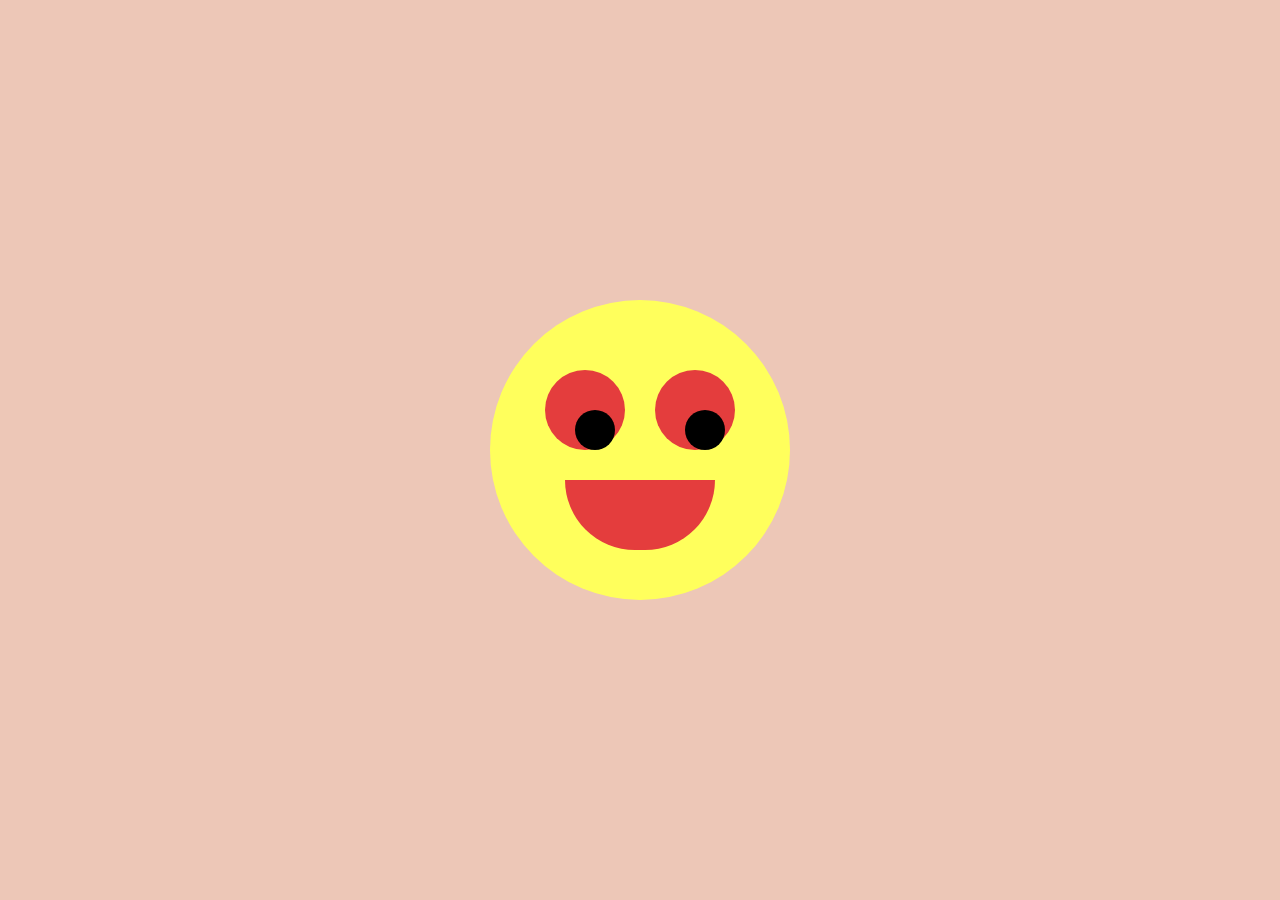
<file: 2nd/index1.html>
<!DOCTYPE html>
<html lang="en">
<head>
    <meta charset="UTF-8">
    <meta http-equiv="X-UA-Compatible" content="IE=edge">
    <meta name="viewport" content="width=device-width, initial-scale=1.0">
    <title>Document</title>
    
    <style>
        * {
      margin:0;
      padding:0;
      box-sizing:border-box;
    }
    
    body {
      display:flex;
      justify-content:center;
      align-items:center;
      min-height:100vh;
      background-color:#edc7b7;
    }
    
    .face {
      position:relative;
      width:300px;
      height:300px;
      border-radius:50%;
      background:#ffff5c;
      display:flex;
      justify-content:center;
      align-items:center;
      border: black 3px;
    }
    
    .face::before {
      content:'';
      position:absolute;
      width:150px;
      height:70px;
      background:rgb(228, 61, 61);
      top:180px;
      border-bottom-left-radius:70px;
      border-bottom-right-radius:70px;
      transition:.35s;
    }
    
    .face:hover::before {
      content:'';
      position:absolute;
      width:50px;
      height:50px;
      background:rgb(19, 18, 18);
      top:200px;
      border-radius:50%;
      transition:0.25s;
    }
    
    
    .eyes {
      position:relative;
      display:flex;
      top:0; 
    }
    
    .eyes .eye {
      position:relative;
      display:block;
      width:80px;
      height:80px;
      border-radius:50%;
      background:rgb(228, 61, 61);
      top:-40px;
      justify-content:space-around;
      align-items:space-around;
      margin:0 15px;
    }
    
    .eyes .eye::before {
      content:'';
      position:absolute;
      top:50%;
      left:30px;
      margin:20px 20px;
      transform:translate(-50%, -50%);
      width:40px;
      height:40px;
      border-radius:50%;
      background:black;
    }
    </style>
</head>
<body>
    <body>
            <div class="face">
              <div class="eyes">
                <div class="eye">
                </div>
                <div class="eye">
                </div>
                <div class=mouth></div>
              </div>
            </div>

          <script>
            document.querySelector('body').addEventListener('mousemove',eyeball);
            function eyeball(){
                var eye= document.querySelectorAll(".eye");
                eye.forEach(function(eye){
                    let x=(eye.getBoundingClientRect().left)+(eye.clientWidth/2);
                    let y= (eye.getBoundingClientRect().top)+(eye.clientHeight/2);
                    let radian=Math.atan2(event.pageX-x,event.pageY-y);
                    let rot=(radian*(180/Math.PI)*-1)-320;
                    eye.style.transform="rotate("+rot+"deg)";
                })
            }
          </script>
      </body>
</body>
</html>
</file>
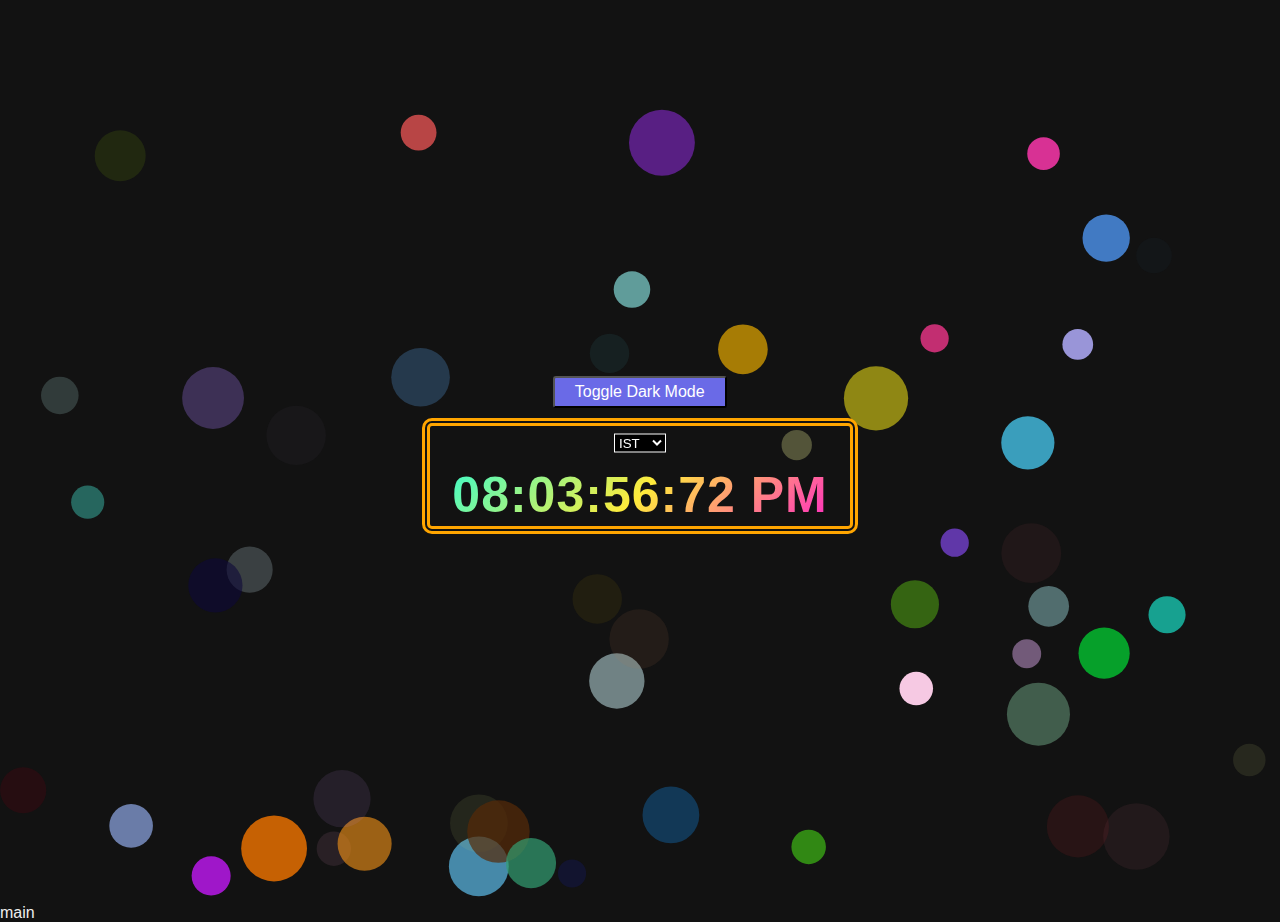
<file: 3rd/index3.html>
<!DOCTYPE html>
<html lang="en" dir="ltr">

<head>
  <meta charset="utf-8">
  <title>Digital Clock</title>
  <link rel="stylesheet" href="style.css">
</head>

<body class="dark-theme || light-theme">

  <canvas id="canvas"></canvas>
  <div class="center">
    <button class=" btn-toggle">Toggle Dark Mode</button>

    <div  class="wrapper">
      <div class="display">
        <div class="timezone">
          <select name="TimeZone" id="TimeZone">
          
          </select>
        </div>
        <div id="time"></div>
      </div>
    </div>
  </div>
  
 main
  <script src="3.js"></script>



  <script>
   

  const btn = document.querySelector('.btn-toggle');


btn.addEventListener('click', function() {

  document.body.classList.toggle('dark-theme');  
})


    console.log("Hello World");

    var canvas = document.getElementById("canvas");
    var c = canvas.getContext("2d");
    var tx = window.innerWidth;
    var ty = window.innerHeight;
    canvas.width = tx;
    canvas.height = ty;
    //c.lineWidth= 5;
    //c.globalAlpha = 0.5;

    var mousex = 0;
    var mousey = 0;

    addEventListener("mousemove", function() {
      mousex = event.clientX;
      mousey = event.clientY;
    });


    var grav = 0.99;
    c.strokeWidth=5;
    function randomColor() {
      return (
        "rgba(" +
        Math.round(Math.random() * 250) +
        "," +
        Math.round(Math.random() * 250) +
        "," +
        Math.round(Math.random() * 250) +
        "," +
        Math.ceil(Math.random() * 10) / 10 +
        ")"
      );
    }

    function Ball() {
      this.color = randomColor();
      this.radius = Math.random() * 20 + 14;
      this.startradius = this.radius;
      this.x = Math.random() * (tx - this.radius * 2) + this.radius;
      this.y = Math.random() * (ty - this.radius);
      this.dy = Math.random() * 2;
      this.dx = Math.round((Math.random() - 0.5) * 10);
      this.vel = Math.random() /5;
      this.update = function() {
        c.beginPath();
        c.arc(this.x, this.y, this.radius, 0, 2 * Math.PI);
        c.fillStyle = this.color;
        c.fill();
        //c.stroke();
      };
    }

    var bal = [];
    for (var i=0; i<50; i++){
        bal.push(new Ball());
    }

    function animate() {    
      if (tx != window.innerWidth || ty != window.innerHeight) {
        tx = window.innerWidth;
        ty = window.innerHeight;
        canvas.width = tx;
        canvas.height = ty;
      }
      requestAnimationFrame(animate);
      c.clearRect(0, 0, tx, ty);
      for (var i = 0; i < bal.length; i++) {
        bal[i].update();
        bal[i].y += bal[i].dy;
        bal[i].x += bal[i].dx;
        if (bal[i].y + bal[i].radius >= ty) {
          bal[i].dy = -bal[i].dy * grav;
        } else {
          bal[i].dy += bal[i].vel;
        }    
        if(bal[i].x + bal[i].radius > tx || bal[i].x - bal[i].radius < 0){
            bal[i].dx = -bal[i].dx;
        }
        if(mousex > bal[i].x - 20 && 
          mousex < bal[i].x + 20 &&
          mousey > bal[i].y -50 &&
          mousey < bal[i].y +50 &&
          bal[i].radius < 70){
            //bal[i].x += +1;
            bal[i].radius +=5; 
          } else {
            if(bal[i].radius > bal[i].startradius){
              bal[i].radius += -5;
            }
          }
          
        //forloop end
        }
    //animation end
    }

    animate();

    setInterval(function() {
      bal.push(new Ball());
      bal.splice(0, 1);
    }, 400);


  </script>

</body>

</html>
</file>
<file: 3rd/style.css>
*{
    margin: 0;
    padding: 0;
    font-family: 'Poppins', sans-serif;
  }
  html,body{
    /* background: #000; */
    margin: 0px;
    overflow: hidden;
    color: #222;
    background: #fff;
  }
  
  body.dark-theme {
    color: #eee;
    background: #121212;
  }
  body.dark-theme a {
    color: #809fff;
  }
  
  
  .wrapper{
    height: 100px;
    width: 420px;
    position: relative;
    border: 8px double orange;
    border-radius: 10px;
    cursor: default;
    animation: animate 1.5s linear infinite;
  }
  .wrapper .display{
    position: absolute;
    top: 50%;
    left: 50%;
    transform: translate(-50%, -50%);
    z-index: 999;
    height: 85px;
    width: 450px;
    background: transparent;
    border-radius: 6px;
    text-align: center;
  }
  .display #time{
    line-height: 85px;
    color: rgb(0, 0, 0);
    font-size: 50px;
    font-weight: 600;
    letter-spacing: 1px;
    background: linear-gradient(135deg, #14ffe9, #ffeb3b, #ff00e0);
    -webkit-background-clip: text;
    -webkit-text-fill-color: transparent;
    animation: animate 1.5s linear infinite;
  }
  .center{
    position: absolute;
    top: 50%;
    left: 50%;
    transform: translate(-50%,-50%);
  }
  
  @keyframes animate {
    100%{
      filter: hue-rotate(360deg);
    }
  }
  #TimeZone{
    border-color: white;
    background-color: black;
    color: white;
  }
  
  button{
    margin: 10px 30%;
    padding: 5px 20px;
    background: rgb(106, 106, 231);
    color: white;
    font-size: 16px;
    border-radius: 3px;
  }
  
  button:hover{
    background: rgb(214, 106, 106);
  }
</file>
